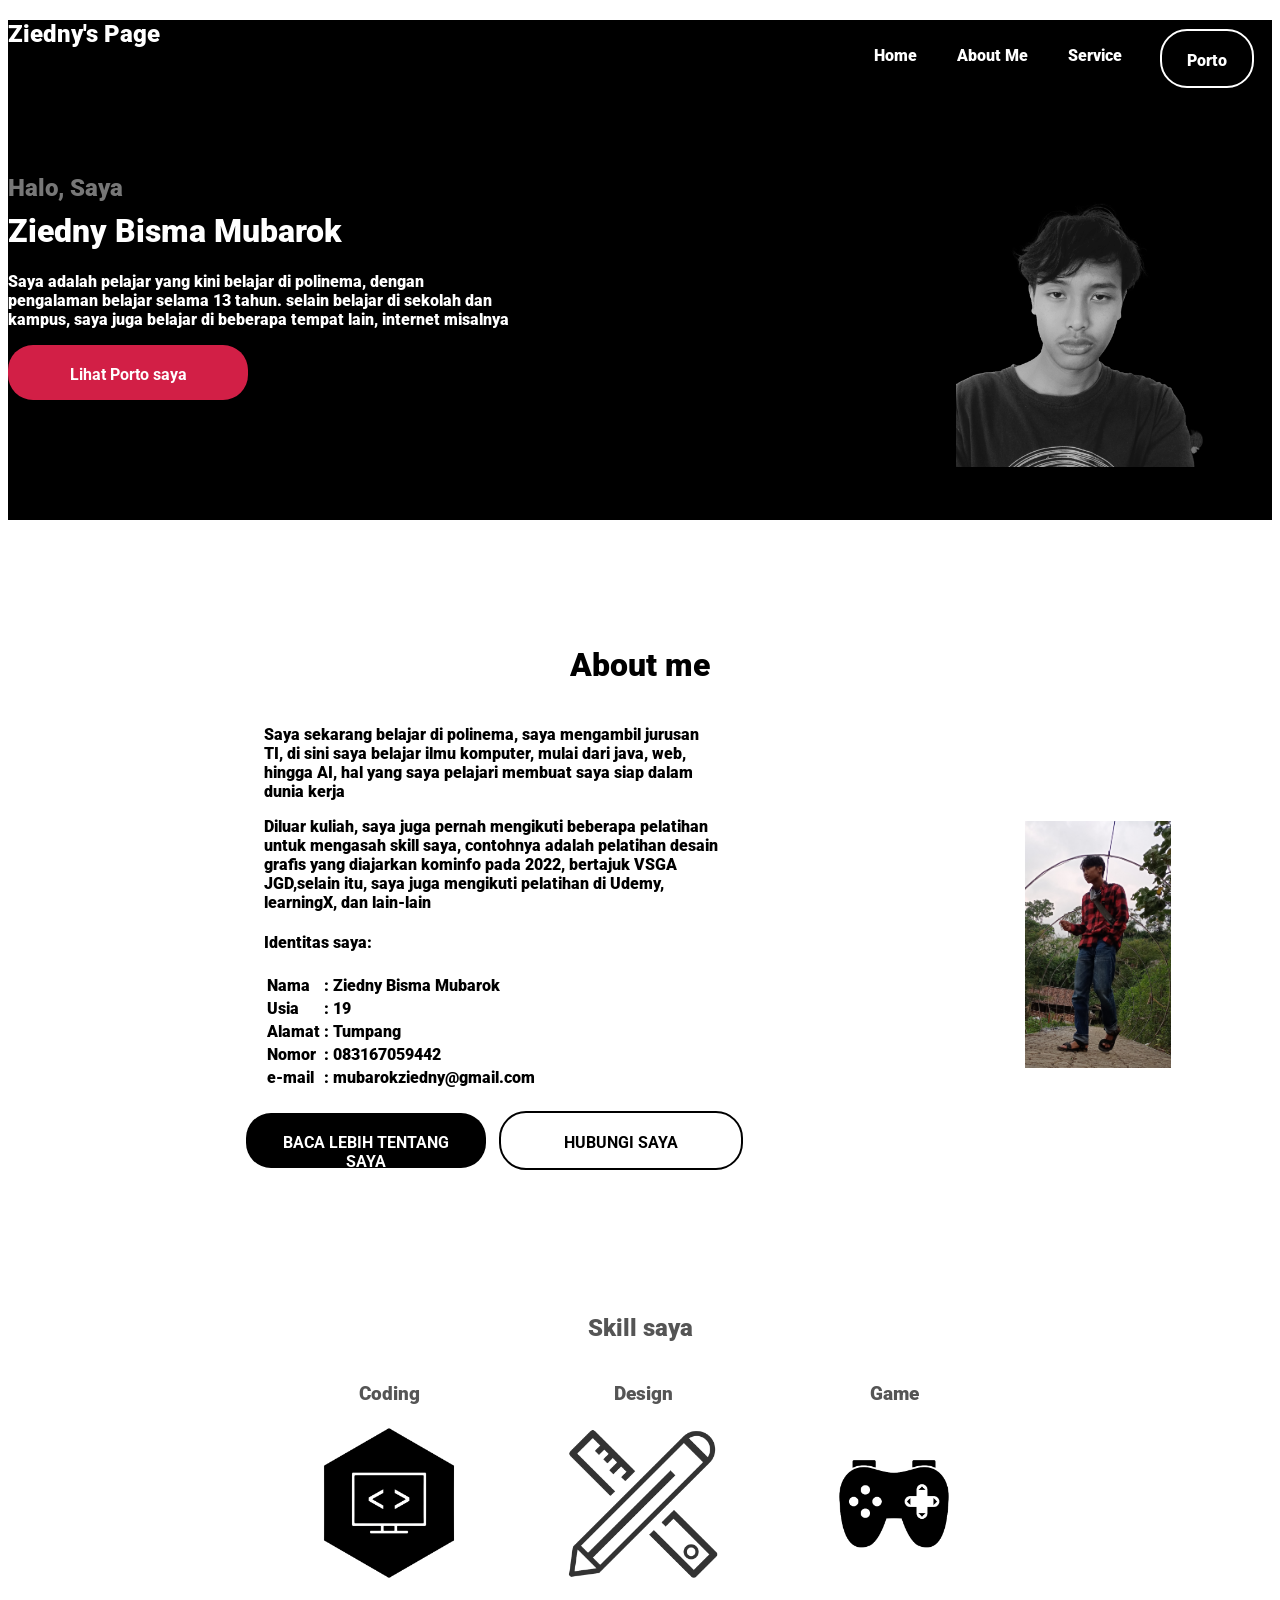
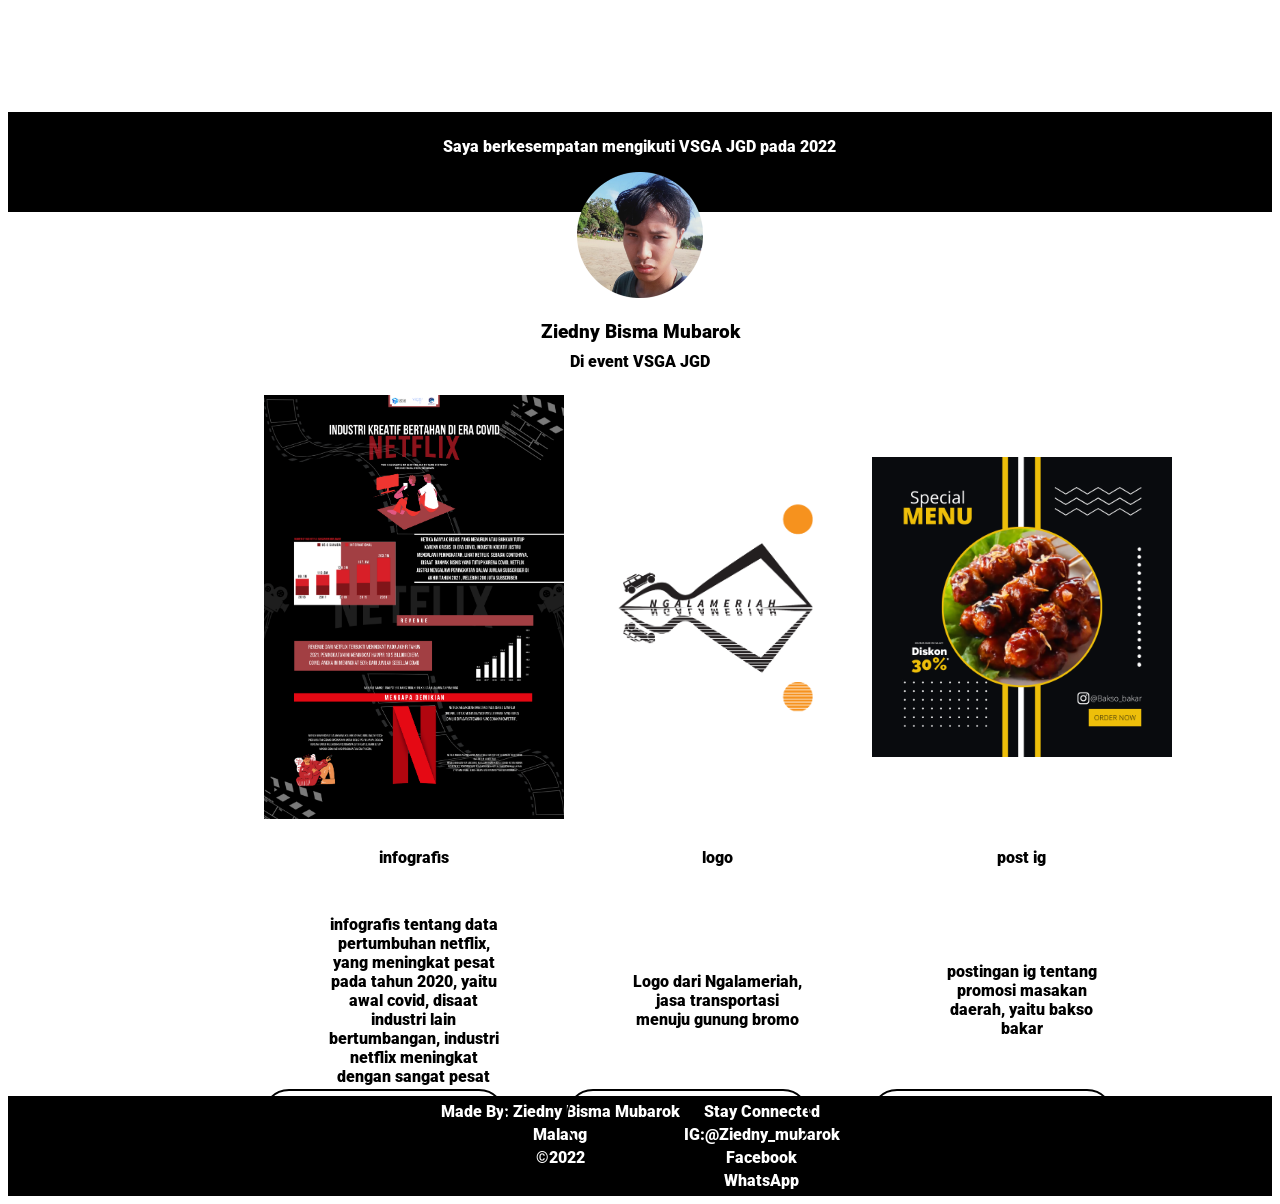
<file: index.html>
<!DOCTYPE html>
<html lang="en">

<head>
    <meta charset="UTF-8">
    <meta http-equiv="X-UA-Compatible" content="IE=edge">
    <meta name="viewport" content="width=device-width, initial-scale=1.0">
    <link rel="stylesheet" type="text/css" href="styles.css">
    <title>Ziendy's Landing Page</title>

</head>

<body>
    <div class="head">
        <div class="nav-bar">
            <h2 id="name">Ziedny's Page</h2>
            <nav>
                <ul>
                    <li>
                        <a href="#name">Home</a>
                    </li>
                    <li>
                        <a href="#about">About Me</a>
                    </li>
                    <li>
                        <a href="#skills">Service</a>
                    </li>
                    <li>
                        <div id="rcb-head">
                            <a href="#services">Porto</a>
                        </div>
                    </li>
                </ul>
            </nav>
        </div>


        <h2 class="grey"><strong>Halo, Saya</strong></h2>
        <h1><strong>Ziedny Bisma Mubarok</strong></h1>

        <p>
            Saya adalah pelajar yang kini belajar di polinema, dengan pengalaman belajar selama 13 tahun. selain belajar
            di sekolah dan kampus, saya juga belajar di beberapa tempat lain, internet misalnya
        </p>

        <aside>
            <img src="img/zied-top.png" alt="">
        </aside>

        <div class="rounded-corner-box">Lihat Porto saya</div>
    </div>

    <div class="content">
        <h1 id="about">About me</h1>
        <table>
            <tr>
                <td>
                    <p>Saya sekarang belajar di polinema, saya mengambil jurusan TI, di sini saya belajar ilmu komputer,
                        mulai
                        dari
                        java, web, hingga AI, hal yang saya pelajari membuat saya siap dalam dunia kerja</p>
                    <p>Diluar kuliah, saya juga pernah mengikuti beberapa pelatihan untuk mengasah skill saya,
                        contohnya adalah pelatihan desain grafis yang diajarkan kominfo pada 2022, bertajuk
                        VSGA
                        JGD,selain itu, saya juga mengikuti pelatihan di Udemy, learningX, dan lain-lain
                    </p>
                    <h4><strong>Identitas saya:</strong></h4>
                    <table id="content-table-2">
                        <tr>
                            <td>Nama </td>
                            <td>: Ziedny Bisma Mubarok</td>
                        </tr>
                        <tr>
                            <td>Usia </td>
                            <td>: 19</td>
                        </tr>
                        <tr>
                            <td>Alamat </td>
                            <td>: Tumpang</td>
                        </tr>
                        <tr>
                            <td>Nomor </td>
                            <td>: 083167059442</td>
                        </tr>
                        <tr>
                            <td>e-mail</td>
                            <td>: mubarokziedny@gmail.com</td>
                        </tr>
                    </table>
                    <ul>
                        <li>
                            <a href="">
                                <div class="rcb-2">
                                    BACA LEBIH TENTANG SAYA
                                </div>
                            </a>

                        </li>
                        <li>
                            <a href="">
                                <div class="rcb-3">
                                    HUBUNGI SAYA
                                </div>
                            </a>

                        </li>
                    </ul>





                </td>
                <td>
                    <img src="img/Zied-mid.jpg" alt="">
                </td>
            </tr>
        </table>

        <div class="skills">
            <h2 id="skills"><strong>Skill saya</strong></h2>
            <table>
                <tr>
                    <td>
                        <h3>Coding</h3>
                    </td>
                    <td>
                        <h3>Design</h3>
                    </td>
                    <td>
                        <h3>Game</h3>
                    </td>
                </tr>
                <tr>
                    <td>
                        <img class="skills-img" src="img/coding.png" alt="">
                    </td>
                    <td>
                        <img class="skills-img" src="img/desing.png" alt="">
                    </td>
                    <td>
                        <img class="skills-img" src="img/gaming.png" alt="">
                    </td>
                </tr>
            </table>
        </div>

        <div class="jgd">
            <p id="services">Saya berkesempatan mengikuti VSGA JGD pada 2022</p>
            <img id="img-jgd" src="img/img.png" alt="">
            <h3>Ziedny Bisma Mubarok</h3>
            <h4>Di event VSGA JGD</h4>
            <table>
                <tr>
                    <td><img src="img/porto-infografis.png" alt=""></td>
                    <td><img src="img/porto-logo.png" alt=""></td>
                    <td><img src="img/porto-post-ig.png" alt=""></td>
                </tr>
                <tr>
                    <td>
                        <h4><strong>infografis</strong></h4>
                    </td>
                    <td>
                        <h4>logo</h4>
                    </td>
                    <td>
                        <h4>post ig</h4>
                    </td>
                </tr>
                <tr>
                    <td>

                        <p>infografis tentang data pertumbuhan netflix, yang meningkat pesat pada tahun 2020, yaitu awal
                            covid, disaat industri lain bertumbangan, industri netflix meningkat dengan sangat pesat</p>

                    </td>
                    <td>

                        <p>Logo dari Ngalameriah, jasa transportasi menuju gunung bromo</p>

                    </td>
                    <td>

                        <p>postingan ig tentang promosi masakan daerah, yaitu bakso bakar</p>

                    </td>
                </tr>
                <tr>
                    <td>
                        <a href="">
                            <div class="rcb-3">
                                BACA SELENGKAPNYA
                            </div>
                        </a>

                    </td>
                    <td>
                        <a href="">
                            <div class="rcb-3">
                                BACA SELENGKAPNYA
                            </div>
                        </a>

                    </td>
                    <td>
                        <a href="">
                            <div class="rcb-3">
                                BACA SELENGKAPNYA
                            </div>
                        </a>
                    </td>
                </tr>
            </table>
        </div>




    </div>

    <footer>
        <table>
            <tr>
                <td>Made By: Ziedny Bisma Mubarok</td>
                <td>Stay Connected</td>
            </tr>
            <tr>
                <td>Malang</td>
                <td><a href="">IG:@Ziedny_mubarok</a></td>
            </tr>
            <tr>
                <td>©2022</td>
                <td><a href="">Facebook</a></td>
            </tr>
            <tr>
                <td></td>
                <td><a href="">WhatsApp</a></td>
            </tr>
        </table>
    </footer>
</body>

</html>
</file>
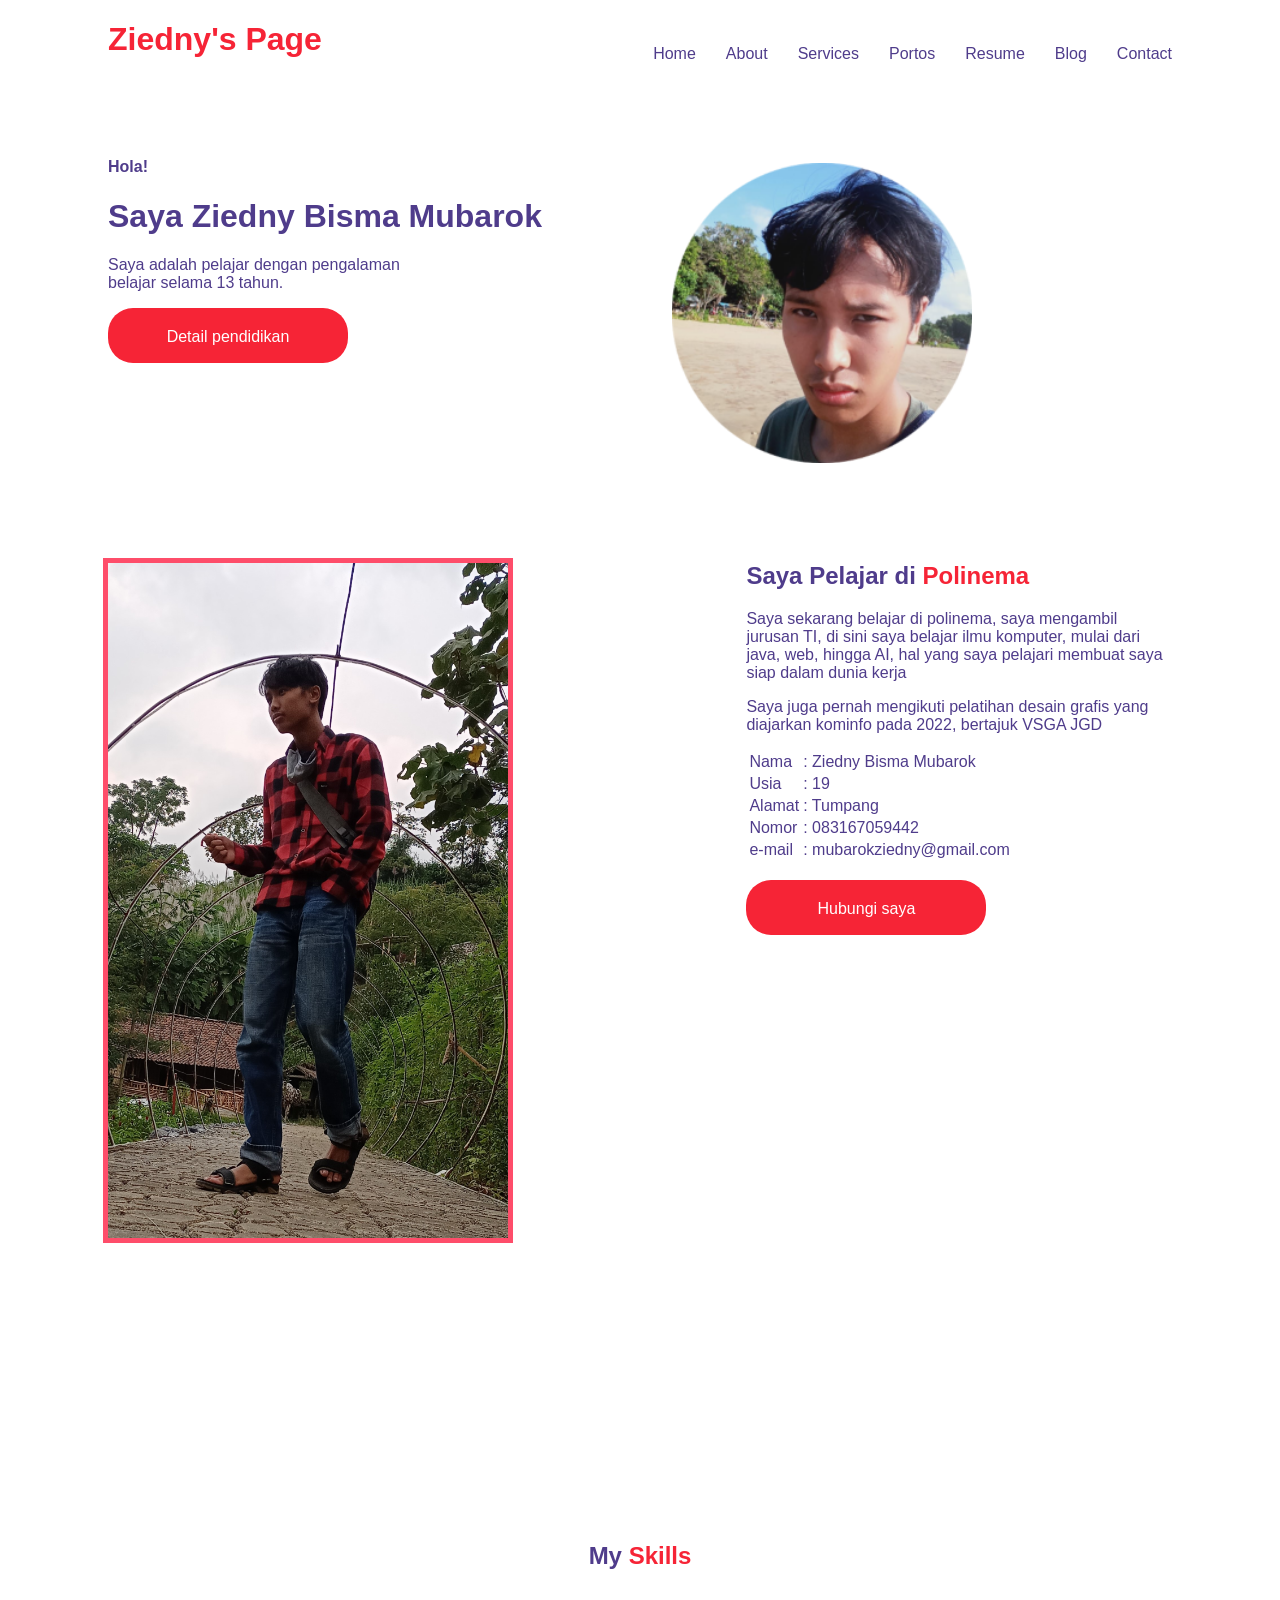
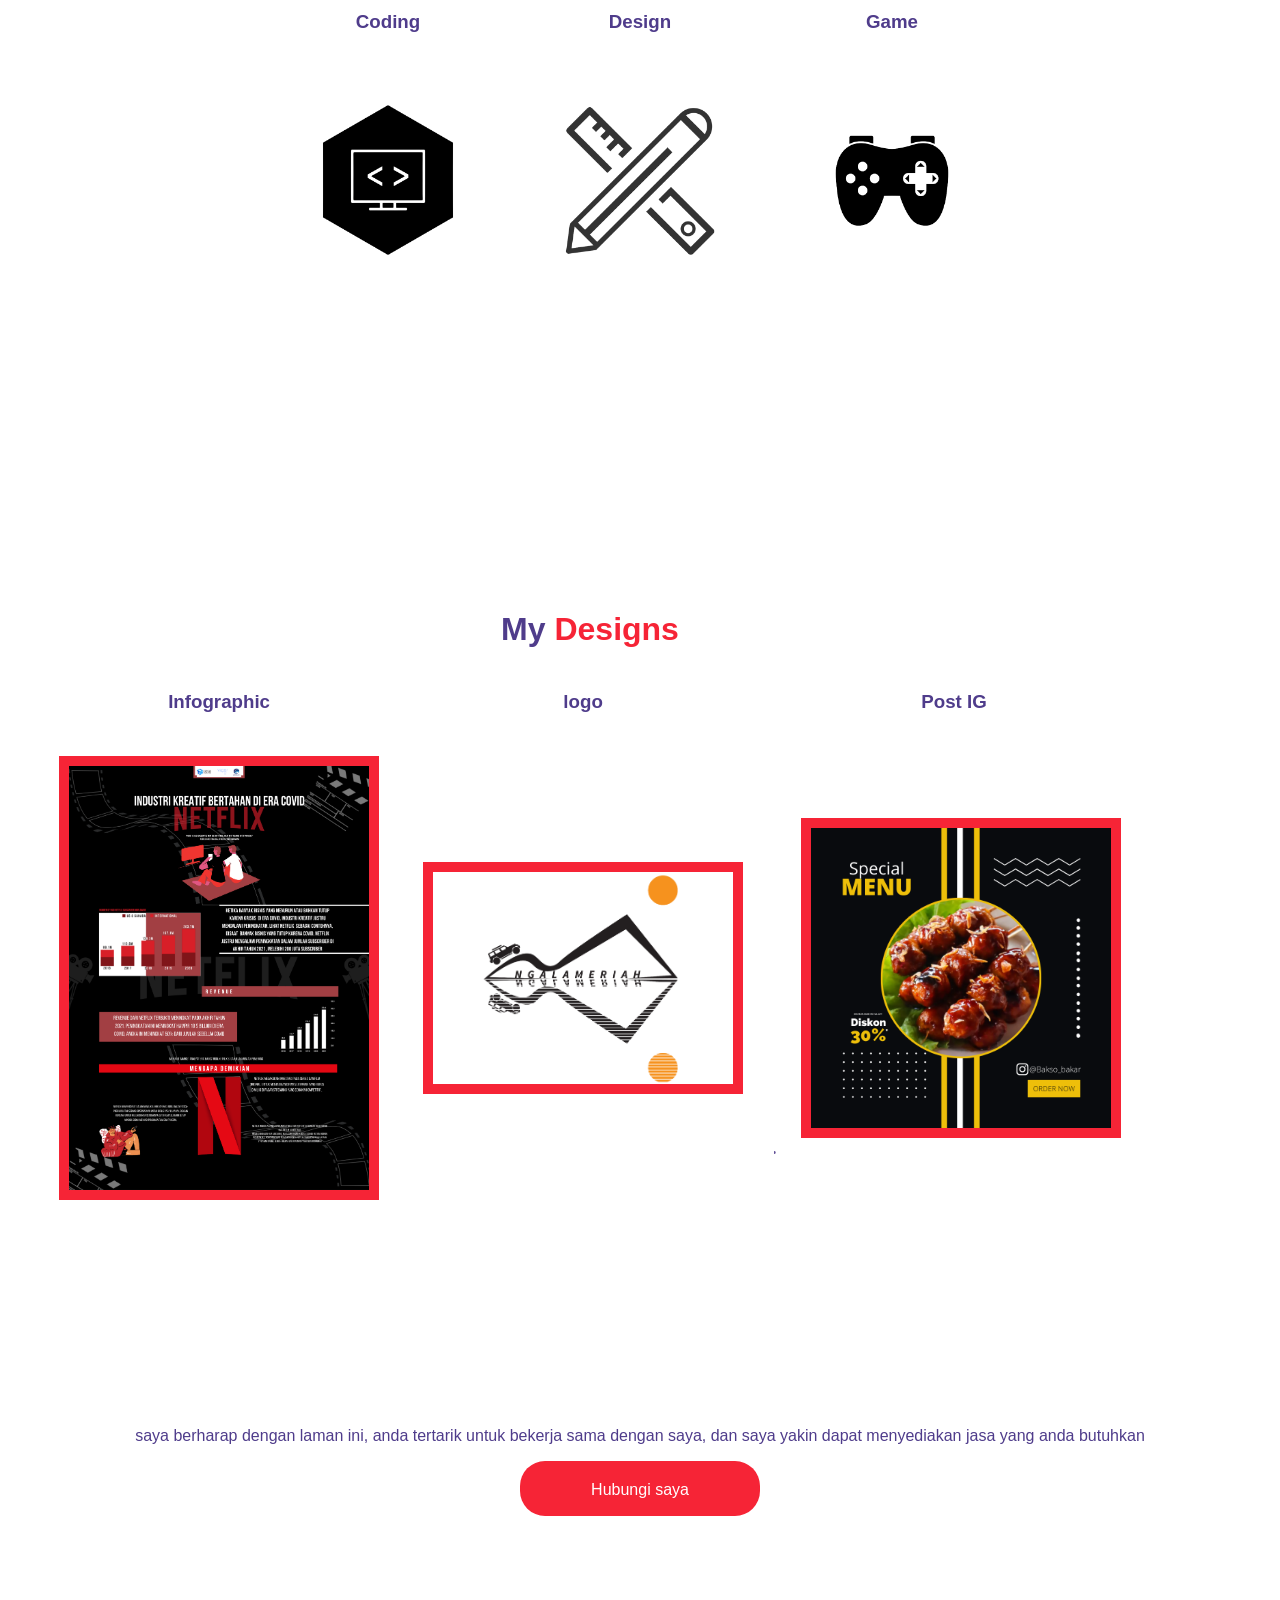
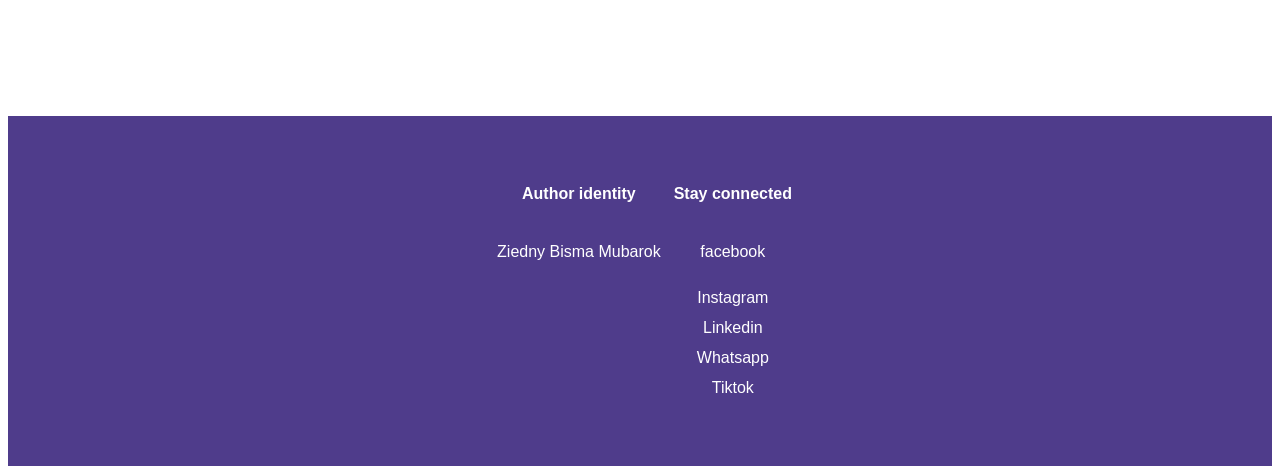
<file: personal site 2/index.html>
<!DOCTYPE html>
<html lang="en">

<head>
    <meta charset="UTF-8">
    <meta http-equiv="X-UA-Compatible" content="IE=edge">
    <meta name="viewport" content="width=device-width, initial-scale=1.0">
    <link rel="stylesheet" type="text/css" href="styles.css">
    <title>Ziedny's Personal Page </title>
</head>

<body>

    <div class="all">
        <div class="top">
            <!--  -->
            <h1 class="redish" style="">Ziedny's Page</h1>

            <!-- nav bar ala ala-->
            <ul id="nav-bar">
                <li><a class="no-dec" href="">Home</a></li>
                <li><a class="no-dec" href="">About</a></li>
                <li><a class="no-dec" href="">Services</a></li>
                <li><a class="no-dec" href="">Portos</a></li>
                <li><a class="no-dec" href="">Resume</a></li>
                <li><a class="no-dec" href="">Blog</a></li>
                <li><a class="no-dec" href="">Contact</a></li>
            </ul>
        </div>

        <div class="content">

            <h4 id="halo">Hola!</h4>
            <h1>Saya Ziedny Bisma Mubarok</h1>
            <p class="left-text">Saya adalah pelajar dengan pengalaman belajar selama 13 tahun.</p>
            <div class="rounded-corner-box">Detail pendidikan</div>

            <img style="float: right; position:static; margin-top: -200px; margin-right: 200px; width: 300px;"
                src="img/img.png" alt="">



            <img class="images" style="margin-top: 200px; outline: solid 5px #fe4d6a;" src="img/Zied2.jpg" alt="">

            <div class="right-text">
                <h2>Saya Pelajar di <strong class="redish">Polinema</strong></h2>
                <p>Saya sekarang belajar di polinema, saya mengambil jurusan TI, di sini saya belajar ilmu komputer,
                    mulai
                    dari
                    java, web, hingga AI, hal yang saya pelajari membuat saya siap dalam dunia kerja</p>
                <p>Saya juga pernah mengikuti pelatihan desain grafis yang diajarkan kominfo pada 2022, bertajuk VSGA
                    JGD
                </p>
                <table>
                    <tr>
                        <td>Nama </td>
                        <td>: Ziedny Bisma Mubarok</td>
                    </tr>
                    <tr>
                        <td>Usia </td>
                        <td>: 19</td>
                    </tr>
                    <tr>
                        <td>Alamat </td>
                        <td>: Tumpang</td>
                    </tr>
                    <tr>
                        <td>Nomor </td>
                        <td>: 083167059442</td>
                    </tr>
                    <tr>
                        <td>e-mail</td>
                        <td>: mubarokziedny@gmail.com</td>
                    </tr>
                </table>

                <br>
                <div class="rounded-corner-box">Hubungi saya</div>

            </div>

            <div class="skills">
                <h2>My <strong class="redish">Skills</strong></h2>
                <table style="margin-right: auto; margin-left:auto;">
                    <tr>
                        <td>
                            <h3 class="tables-info">Coding</h3>

                        </td>
                        <td>
                            <h3 class="tables-info">Design</h3>
                        </td>
                        <td>
                            <h3 class="tables-info">Game</h3>
                        </td>
                    </tr>
                    <tr>
                        <td class="padding-table-skills">

                            <img class="img-skills" src="img/coding.png" alt="">
                        </td>
                        <td class="padding-table-skills">

                            <img class="img-skills" src="img/desing.png" alt="">
                        </td>
                        <td class="padding-table-skills">

                            <img class="img-skills" src="img/gaming.png" alt="">
                        </td>
                    </tr>
                </table>
            </div>

            <div class="portos">
                <h1>My <strong class="redish">Designs</strong></h1>

                <table style="margin-right: auto; margin-left:auto;">
                    <tr>
                        <td>
                            <h3 class="tables-info">Infographic</h3>
                        </td>
                        <td>
                            <h3 class="tables-info">logo</h3>
                        </td>
                        <td>
                            <h3 class="tables-info">Post IG</h3>
                        </td>
                    </tr>
                    <tr style="margin-top: 50px;">
                        <td style="outline: solid 10px white; ">
                            <img src="img/porto-infografis.png" alt="">
                        </td>
                        <td style="outline: solid 10px white; ">
                            <img src="img/porto-logo.png" alt="">
                        </td>
                        <td style="outline: solid 10px white; ">>
                            <img src="img/porto-post-ig.png" alt="">
                        </td>
                    </tr>
                </table>
            </div>

        </div>

        <div class="end">
            <p>saya berharap dengan laman ini, anda tertarik untuk bekerja sama dengan saya, dan saya yakin dapat
                menyediakan jasa yang anda butuhkan</p>
            <div class="rounded-corner-box" style="margin-left: auto; margin-right:auto;">
                Hubungi saya
            </div>
        </div>
    </div>


    <footer>
        <table>
            <tr>
                <th><p>Author identity</p></th>
                <th><p>Stay connected</p></th>
            </tr>
            <tr>
                <td>
                    <p>Ziedny Bisma Mubarok</p>
                </td>
                <td>
                    <p></p><a href="">facebook</a></p>
                </td>
            </tr>
            <tr>
                <td></td>
                <td><a href="">Instagram</a></td>
            </tr>
            <tr>
                <td></td>
                <td><a href="">Linkedin</a></td>
            </tr>
            <tr>
                <td></td>
                <td><a href="">Whatsapp</a></td>
            </tr>
            <tr>
                <td></td>
                <td><a href="">Tiktok</a></td>
            </tr>




        </table>
    </footer>



</body>



</html>
</file>
<file: styles.css>
@import url('https://fonts.googleapis.com/css2?family=Roboto:wght@100&display=swap');


* {
    font-family: 'Roboto', sans-serif;
    font-weight: 1000;
}

body {}

.head {
    background-color: black;
    width: 100%;
    height: 500px;
    color: white;
}

#name{
    font-weight: 2000;
}

a {
    text-decoration: none;
    color: white;
}

nav {
    float: right;
    margin-top: -3%;

}

nav a {}

#rcb-head {
    background-color: black;
    width: 50px;
    height: 5px;
    border-radius: 25px;
    padding: 20px;
    margin-top: -15px;
    padding-bottom: 30px;
    text-align: center;
    transition: transform .2s;
    color: white;
    outline: solid 2px white;
}

#rcb-head:hover {
    transform: scale(1.2);
}


.head h1 {
    margin-top: -10px;
}

.nav-bar {
    margin-bottom: 10%;
}

.nav-bar ul {
    display: flex;
}

.nav-bar li {
    padding: 0px 20px;
    list-style: none;
}

aside {
    width: 20%;
    margin-right: 5%;
    margin-top: -17%;
    float: right;
}

aside img {
    width: 100%;
}

.head p {
    width: 40%;

}

.grey {
    color: #777;
}

.rounded-corner-box {

    background-color: #D21F46;
    width: 200px;
    height: 5px;
    border-radius: 25px;
    padding: 20px;
    padding-bottom: 30px;
    text-align: center;
    transition: transform .2s;
    color: white;
    font-weight: bold;
}

.rounded-corner-box:hover {
    transform: scale(1.2);
}

.rcb-2 {
    background-color: black;
    width: 200px;
    height: 5px;
    border-radius: 25px;
    padding: 20px;
    margin-top: -15px;
    padding-bottom: 30px;
    text-align: center;
    transition: transform .2s;
    color: white;
    font-weight: bold;
}

.rcb-3:hover {
    transform: scale(1.2);
}

.rcb-3 {
    background-color: white;
    width: 200px;
    height: 5px;
    border-radius: 25px;
    padding: 20px;
    margin-top: -15px;
    padding-bottom: 30px;
    text-align: center;
    transition: transform .2s;
    color: black;
    outline: solid 2px black;
    font-weight: bold;
}

.rcb-2:hover {
    transform: scale(1.2);
}

.content {
    margin-top: 10%;
}

.content table {
    margin-left: 20%;
}

.content img {
    width: 60%;
}

.content h1 {
    text-align: center;
}

.content p {
    width: 60%;
}

.content ul {
    margin-top: 5%;
    list-style: none;
    display: flex;
}

.content li{
    padding-right: 10%;
    margin-left: -8%;
}

#content-table-2 {
    margin-left: 0%;
}

.skills {
    margin-top: 10%;
    color: #555;
}

.skills h2 {
    text-align: center;
}

.skills table {
    text-align: center;
    margin-right: 20%;
}

.skills-img {
    transition: transform .2s;
}

.skills-img:hover {
    transform: scale(1.2);
}

.jgd {
    margin-top: 10%;
    background-color: black;
    width: 100%;
    height: 100px;
    color: white;
    text-align: center;
}

#img-jgd {
    width: 10%;
}

.jgd td {
    color: black;
}

.jgd p {
    margin-left: auto;
    margin-right: auto;
    padding-top: 2%;
}

.jgd table {
    margin-right: 20%;
}


.jgd img {
    width: 300px;
}

.jgd h3 {
    color: black;
    margin-bottom: -1%;
}

.jgd h4 {
    color: black;
}

footer {
    text-align: center;
    padding: 3px;
    background-color: black;
    color: white;
    margin-top: 70%;
}

footer table{
    text-align: center;
    margin-left: auto;
    margin-right: auto;
}
</file>
<file: personal site 2/styles.css>
* {
    /* keseluruhan */
    font-family:Verdana, Geneva, Tahoma, sans-serif
    
}

body{
    background-color: #FFFFFF;
}

.all{
    margin-left: 100px; margin-right: 100px;
    color:#4F3C8B;
}


.top{
    
}

#nav-bar {
    /* agar navigasi ada di kanan */
    float: right;
}

.redish {
    /* beberapa text memerlukan warna ini */
    color:#F62436;
}

#nav-bar {
    /* agar list navbar tidak ada bullets/titik */
    list-style-type: none;
    /* agar navbar mengarah ke samping */
    display: flex;
    /* agar naik */
    margin-top: -35px;
}

.no-dec {
    /* agar link tidak muncul garis bawah */
    text-decoration: none;
    /* agar ada jarak */
    padding-left: 30px;
    color:#4F3C8B;
}


.no-dec:hover{
    /* ketika kena mouse */
    /* warna dibah menjadi kemerahan */
    color:#F62436;
    /* warna diubah dalam jangka 0.5s */
    transition: color .5s;
    
}

#halo{
    margin-top: 100px;
}

.left-text{
    width: 30%;
}

.images{
    width: 400px;
}


.right-text{
    float: right;
    width: 40%;
    margin-top: -700px;
    margin-left: 100px;
}

.rounded-corner-box{
    background-color:#F62436;
    width: 200px;
    height: 5px;
    border-radius: 25px;
    padding: 20px;
    padding-bottom: 30px;
    text-align: center;
    transition: transform .2s;
    color: #FFFFFF;
}

.rounded-corner-box:hover{
    transform: scale(1.2);
}

.skills{
    margin-top: 300px;
    margin-left: auto;
    margin-right: auto;
    
}

.skills h2{
    text-align: center;
}

.padding-table-skills{
    padding: 50px;
}

.img-skills{
    width: 150px;
    transition: transform .2s;
}

.img-skills:hover{
    transform: scale(1.5);
}

.portos{
margin-top: 300px;
margin-left: -100px;
}
.portos h1{
    text-align: center;
}

.portos img{
    width: 300px;
    margin: 30px;
    outline: solid 10px#F62436;
    transition: transform .2s;
}

/* .portos img:hover{
    transform: scale(1.5);
} */

.end{
    margin-top: 200px;
    text-align: center;
}

footer {
    text-align: center;
    margin-top: 200px;
    background-color:#4F3C8B;
    color: #FFFFFF;
    width: 100%;
    height: 300px;
    padding-top: 50px;
    margin-left: 0px;
    margin-left: 0px;
}

footer a{
    color: white;
    text-decoration: none;
}

footer table{
    margin-left: auto;
    margin-right: auto;
}

footer td{
    padding: 5px 10px;
}

footer tr{
    padding: 5px 10px;
}


.tables-info{
    text-align: center;
}
</file>
